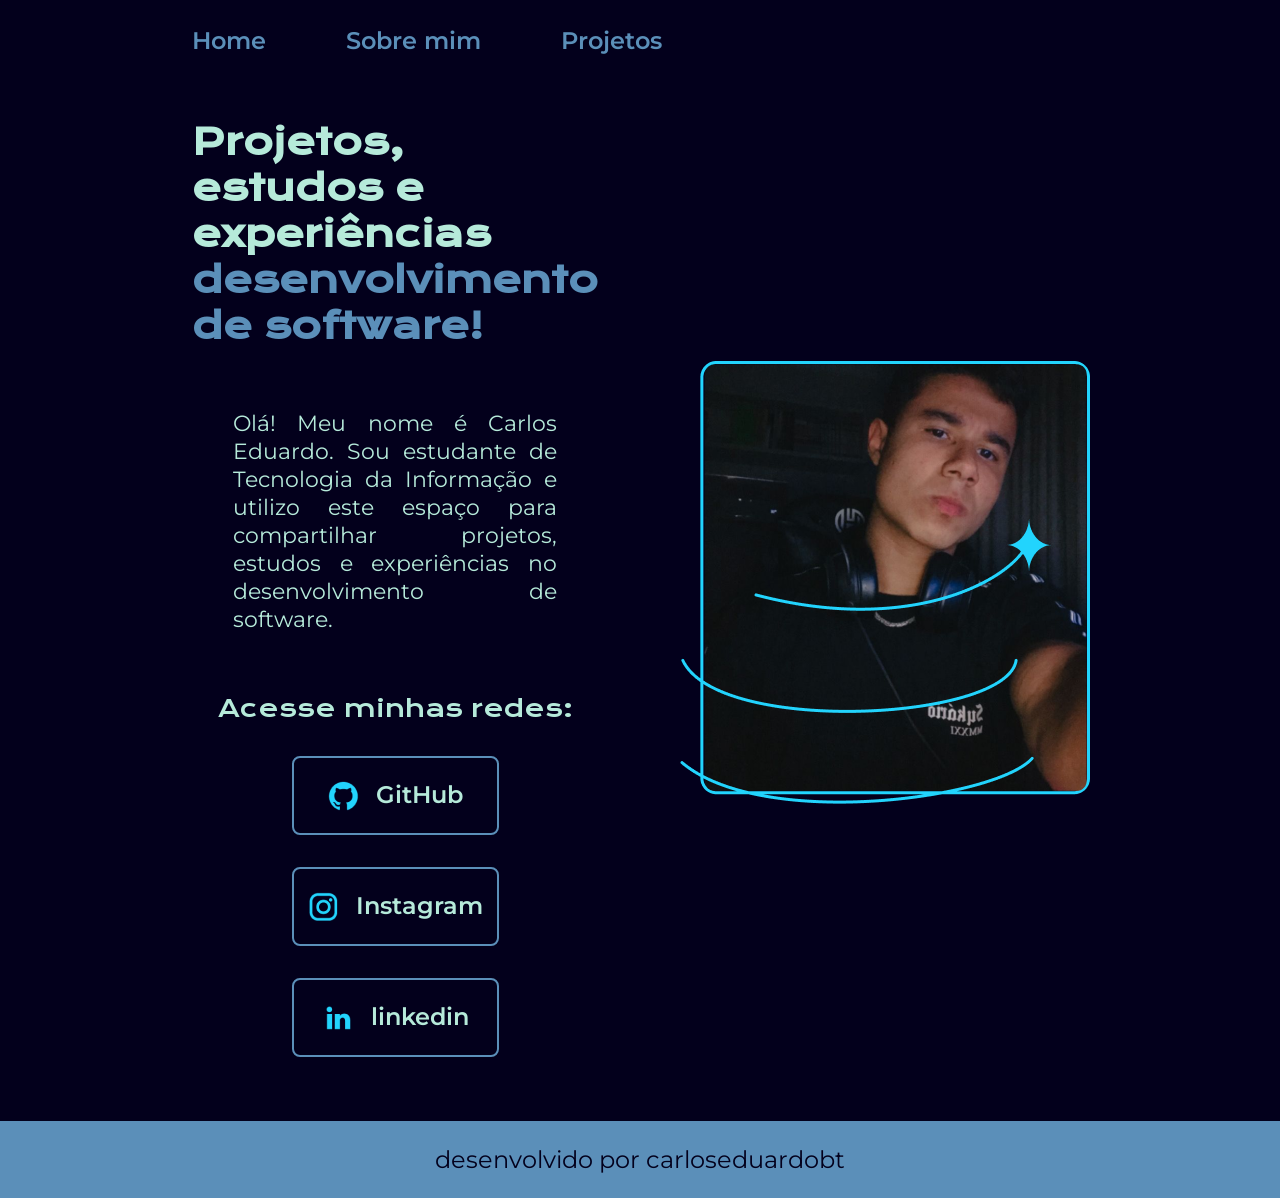
<file: index.html>
<!DOCTYPE html>
<html lang="pt-br">
<head>
    <meta charset="UTF-8">
    <meta http-equiv="X-UA-Compatible" content="IE=edge">
    <meta name="viewport" content="width=device-width, initial-scale=1.0">
    <title>Home</title>
    <link rel="stylesheet" href="./styles/style.css">
</head>
<body>
    <header class="cabecalho">
        <nav class="cabecalho__menu">
            <a class="cabecalho__menu__link" href="index.html">Home</a>
            <a class="cabecalho__menu__link" href="about.html">Sobre mim</a>
            <a class="cabecalho__menu__link" href="repo.html">Projetos</a>

        </nav>
    </header>
    <main class="apresentacao">
        <section class="apresentacao__conteudo">
            <h1 class="apresentacao__conteudo__titulo">Projetos, estudos e experiências 
            <strong class="titulo-destaque"> desenvolvimento de software!</strong></h1>

            <p class="apresentacao__conteudo__texto__index">Olá! Meu nome é Carlos Eduardo.
            Sou estudante de Tecnologia da Informação e utilizo este espaço para
            compartilhar projetos, estudos e experiências no desenvolvimento de software.    
            </p>
         <div class="apresentacao__links">
            <h2 class="apresentacao__links__subtitulo">Acesse minhas redes:</h2>
            <a class="apresentacao__links__navegacao" href="https://github.com/carloseduardobt">
                <img src="assets/github.png"> 
                GitHub
            </a>
            <a class="apresentacao__links__navegacao" href="https://instagram.com/cadu.b_/">
                <img src="assets/instagram.png"> 
                Instagram
            </a>
            <a class="apresentacao__links__navegacao" href="https://linkedin.com">
                <img src="assets/linkedin.png"> 
                linkedin
            </a>
        </div>
        </section>
        <img class="apresentacao__imagem" src="assets/cadufigma3.png" alt= "Foto do cadu">
        </main>
        <footer class="rodape">
            <p>desenvolvido por carloseduardobt</p>
        </footer>
</body>
</html>
</file>
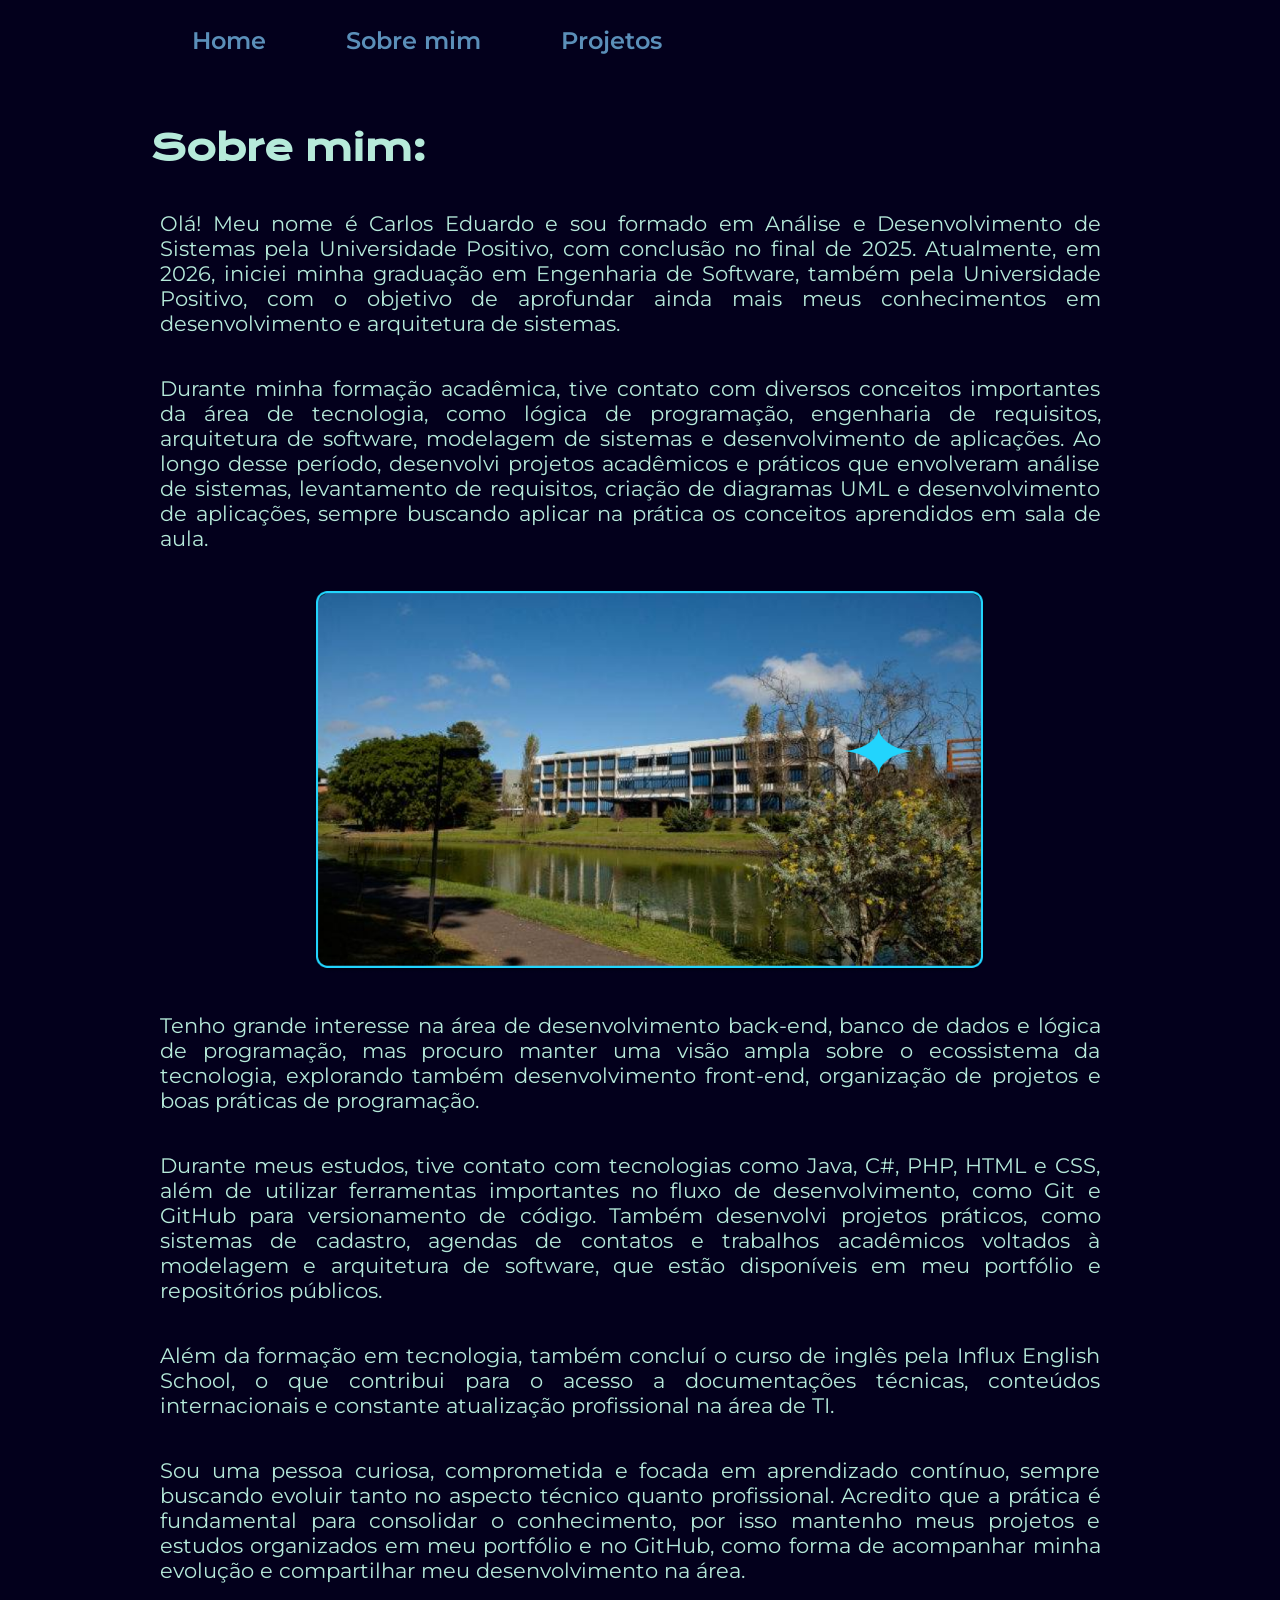
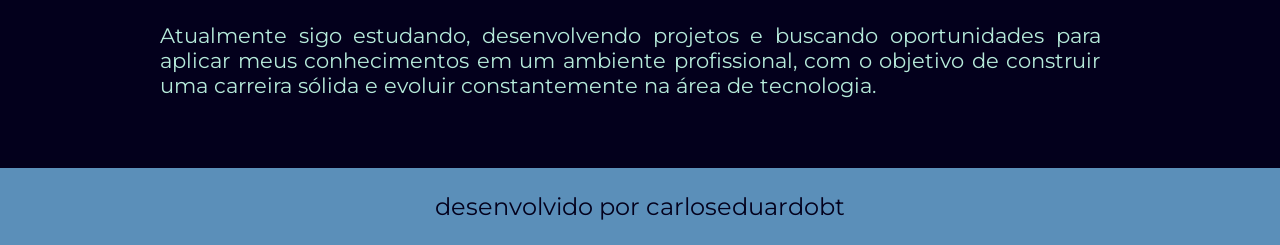
<file: about.html>
<!DOCTYPE html>
<html lang="pt-br">
<head>
    <meta charset="UTF-8">
    <meta http-equiv="X-UA-Compatible" content="IE=edge">
    <meta name="viewport" content="width=device-width, initial-scale=1.0">
    <title>Home</title>
    <link rel="stylesheet" href="./styles/style.css">
</head>
<body>
    <header class="cabecalho">
        <nav class="cabecalho__menu">
            <a class="cabecalho__menu__link" href="index.html">Home</a>
            <a class="cabecalho__menu__link" href="about.html">Sobre mim</a>
            <a class="cabecalho__menu__link" href="repo.html">Projetos</a>
        </nav>
    </header>
    <main class="apresentacao__sobre">
        <section class="apresentacao__conteudo__sobre">
         <h1 class="apresentacao__conteudo__titulo">Sobre mim: </h1>
            <p class="apresentacao__conteudo__texto__sobre">Olá! Meu nome é Carlos Eduardo e sou formado em Análise e Desenvolvimento de Sistemas pela Universidade Positivo,
                 com conclusão no final de 2025. Atualmente, em 2026, iniciei minha graduação em Engenharia de Software, também pela Universidade Positivo,
                  com o objetivo de aprofundar ainda mais meus conhecimentos em desenvolvimento e arquitetura de sistemas. </p>

            <p class="apresentacao__conteudo__texto__sobre">Durante minha formação acadêmica, tive contato com diversos conceitos importantes da área de tecnologia, como lógica de
            programação, engenharia de requisitos, arquitetura de software, modelagem de sistemas e desenvolvimento de aplicações. Ao longo desse período, 
            desenvolvi projetos acadêmicos e práticos que envolveram análise de sistemas, levantamento de requisitos, criação de diagramas UML e 
            desenvolvimento de aplicações, sempre buscando aplicar na prática os conceitos aprendidos em sala de aula.
            </p>

            <img class="apresentacao__imagem__sobre" src="assets/foto_up.png" alt= "Foto da Universidade Positivo">

            <p class="apresentacao__conteudo__texto__sobre">Tenho grande interesse na área de desenvolvimento back-end, banco de dados e lógica de programação, 
                mas procuro manter uma visão ampla sobre o ecossistema da tecnologia, explorando também desenvolvimento front-end, organização de projetos e 
                boas práticas de programação.</p>

            <p class="apresentacao__conteudo__texto__sobre">Durante meus estudos, tive contato com tecnologias como Java, C#, PHP, HTML e CSS, além de utilizar ferramentas 
                importantes no fluxo de desenvolvimento, como Git e GitHub para versionamento de código. Também desenvolvi projetos práticos, como sistemas de cadastro,
                 agendas de contatos e trabalhos acadêmicos voltados à modelagem e arquitetura de software, que estão disponíveis em meu portfólio e repositórios públicos.</p>

            <p class="apresentacao__conteudo__texto__sobre">Além da formação em tecnologia, também concluí o curso de inglês pela Influx English School, o que contribui para
                 o acesso a documentações técnicas, conteúdos internacionais e constante atualização profissional na área de TI.</p>

            
            <p class="apresentacao__conteudo__texto__sobre">Sou uma pessoa curiosa, comprometida e focada em aprendizado contínuo, sempre buscando evoluir tanto no aspecto técnico
                 quanto profissional. Acredito que a prática é fundamental para consolidar o conhecimento, por isso mantenho meus projetos e estudos organizados em meu portfólio e no
                  GitHub, como forma de acompanhar minha evolução e compartilhar meu desenvolvimento na área.</p>
            
            <p class="apresentacao__conteudo__texto__sobre">Atualmente sigo estudando, desenvolvendo projetos e buscando oportunidades para aplicar meus conhecimentos em um ambiente profissional,
                 com o objetivo de construir uma carreira sólida e evoluir constantemente na área de tecnologia.</p>
        </section>

        </main>
        <footer class="rodape">
            <p>desenvolvido por carloseduardobt</p>
        </footer>
</body>
</html>
</file>
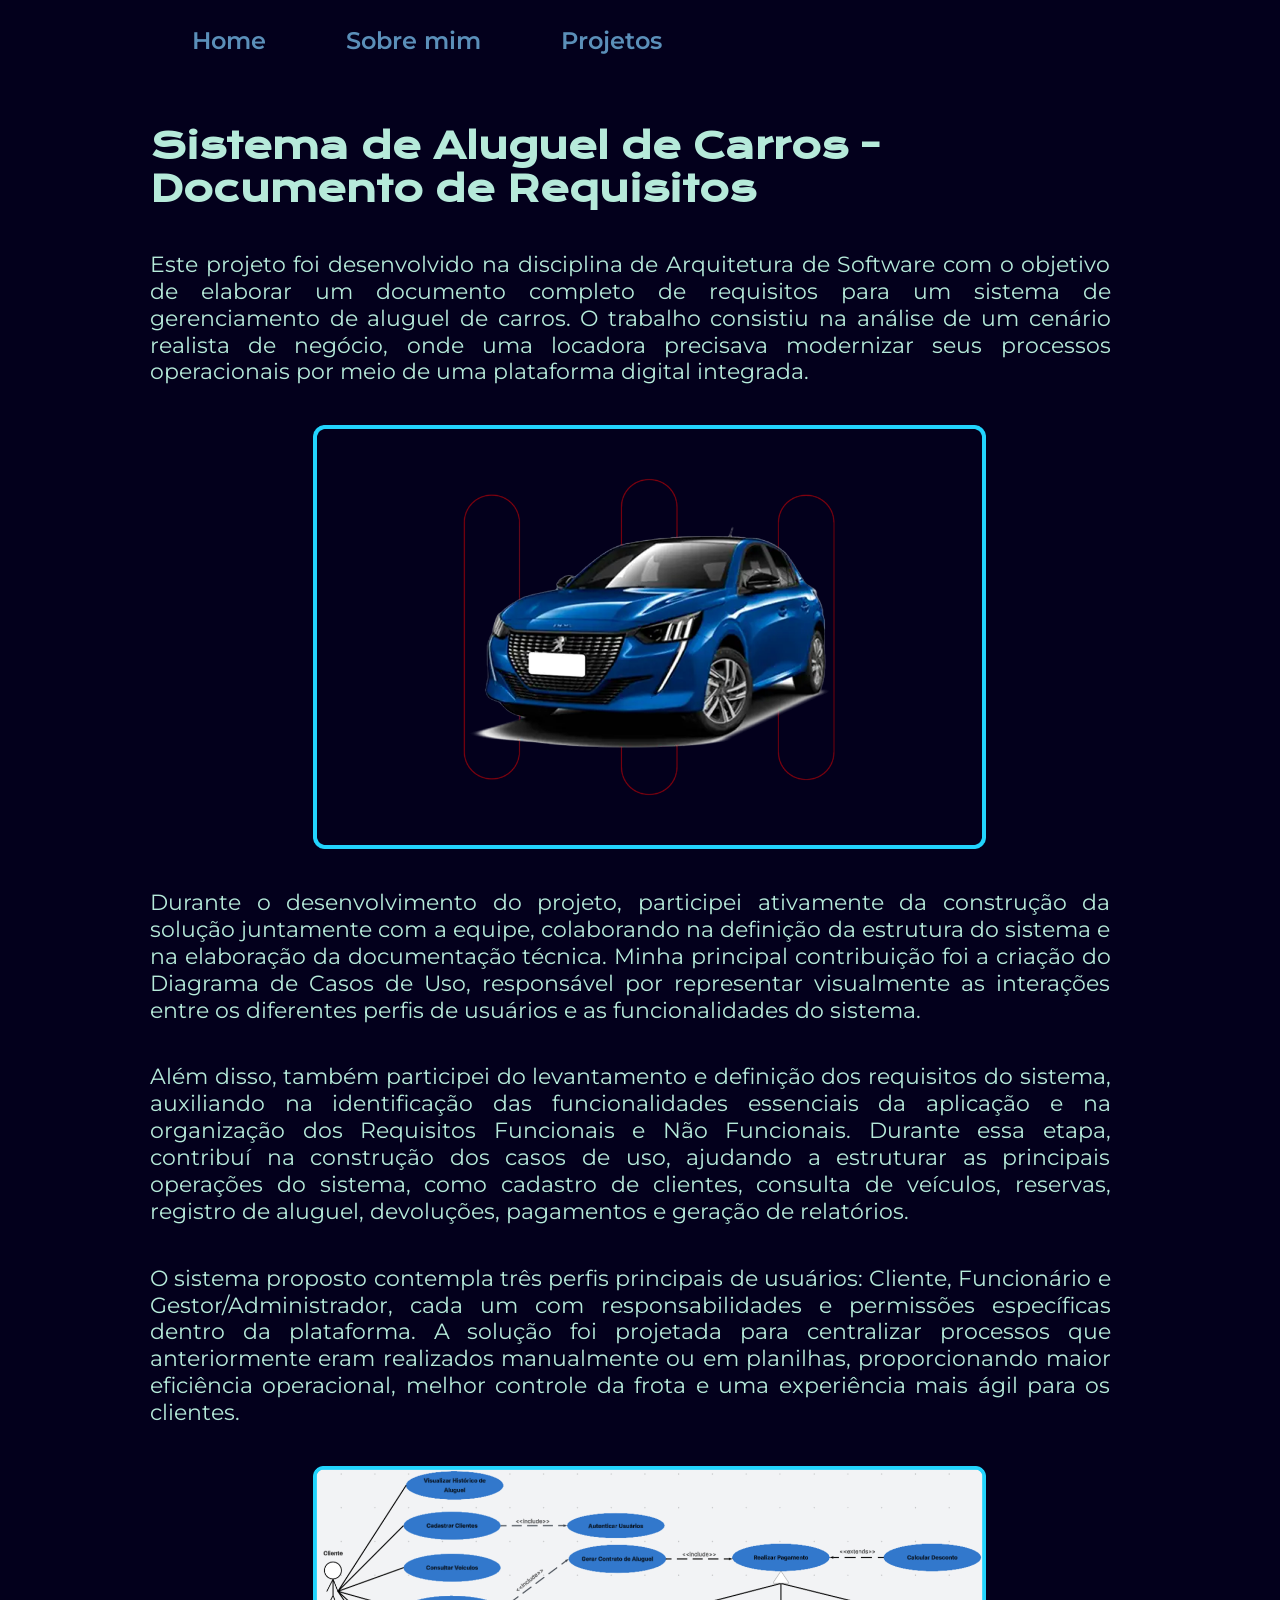
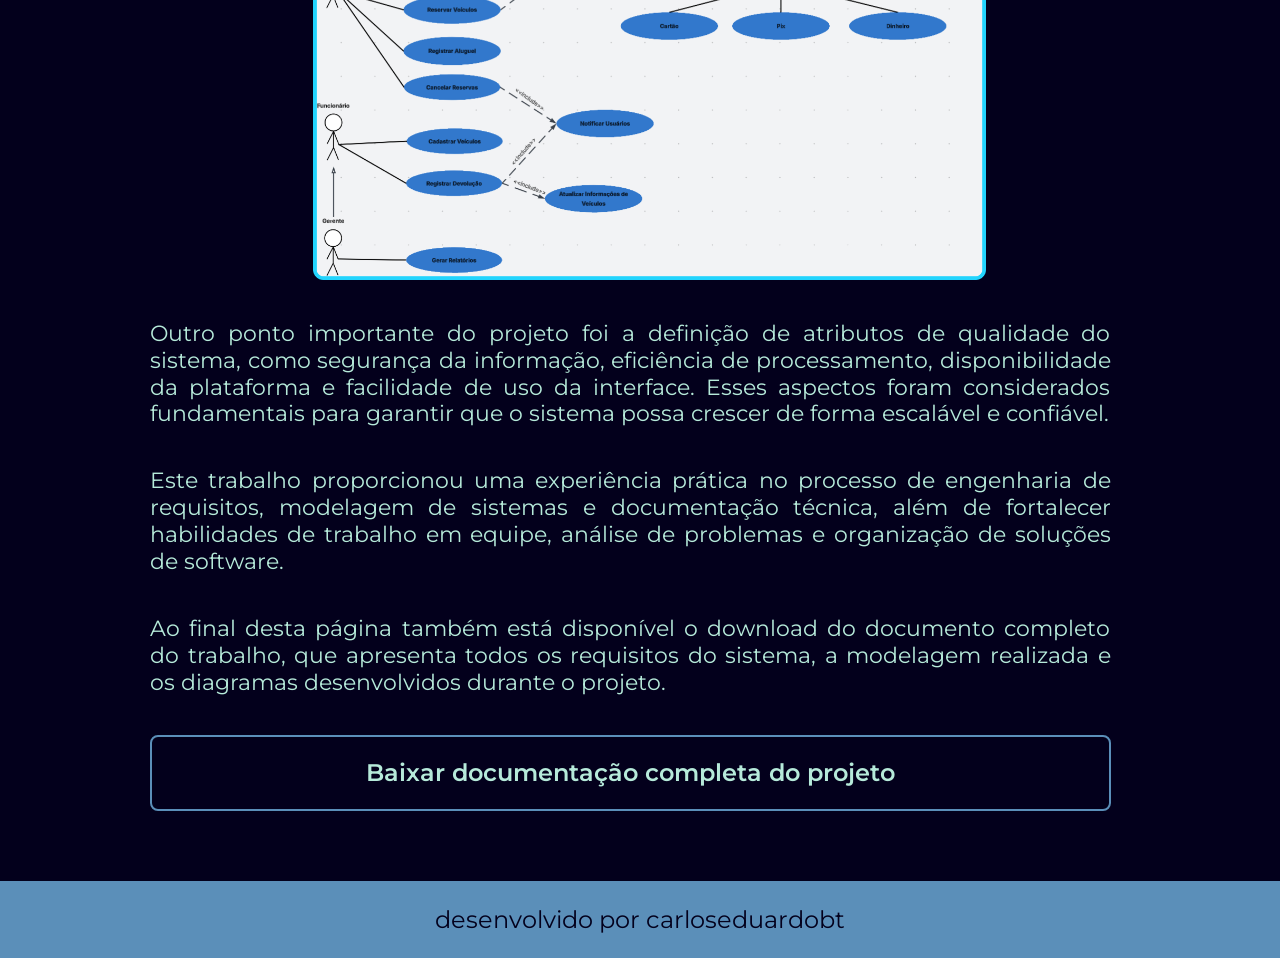
<file: aluguel.html>
<!DOCTYPE html>
<html lang="pt-br">
<head>
    <meta charset="UTF-8">
    <meta http-equiv="X-UA-Compatible" content="IE=edge">
    <meta name="viewport" content="width=device-width, initial-scale=1.0">
    <title>Home</title>
    <link rel="stylesheet" href="./styles/style.css">
</head>
<body>
    <header class="cabecalho">
        <nav class="cabecalho__menu">
            <a class="cabecalho__menu__link" href="index.html">Home</a>
            <a class="cabecalho__menu__link" href="about.html">Sobre mim</a>
            <a class="cabecalho__menu__link" href="repo.html">Projetos</a>
        </nav>
    </header>
    <main class="apresentacao__sobre">
        <section class="apresentacao__conteudo__aluguel">
         <h1 class="apresentacao__conteudo__titulo">Sistema de Aluguel de Carros - Documento de Requisitos</h1>
            
        <p class="apresentacao__conteudo__texto__aluguel"> Este projeto foi desenvolvido na disciplina de Arquitetura de Software com o objetivo de elaborar um documento completo
             de requisitos para um sistema de gerenciamento de aluguel de carros. O trabalho consistiu na análise de um cenário realista de negócio, onde uma locadora precisava
              modernizar seus processos operacionais por meio de uma plataforma digital integrada. </p>

              <img class="apresentacao__imagem__sobre" src="assets/peugeot_208.png" alt= "Foto do diagrama">
            
        <p class="apresentacao__conteudo__texto__aluguel">Durante o desenvolvimento do projeto, participei ativamente da construção da solução juntamente com a equipe, 
            colaborando na definição da estrutura do sistema e na elaboração da documentação técnica. Minha principal contribuição foi a criação do Diagrama de Casos de Uso,
             responsável por representar visualmente as interações entre os diferentes perfis de usuários e as funcionalidades do sistema. </p>
        
        
        <p class="apresentacao__conteudo__texto__aluguel"> Além disso, também participei do levantamento e definição dos requisitos do sistema, auxiliando na identificação
             das funcionalidades essenciais da aplicação e na organização dos Requisitos Funcionais e Não Funcionais. Durante essa etapa, contribuí na construção dos casos de uso,
              ajudando a estruturar as principais operações do sistema, como cadastro de clientes, consulta de veículos, reservas, registro de aluguel, devoluções,
               pagamentos e geração de relatórios.</p>
        
        <p class="apresentacao__conteudo__texto__aluguel">O sistema proposto contempla três perfis principais de usuários: Cliente, Funcionário e Gestor/Administrador,
             cada um com responsabilidades e permissões específicas dentro da plataforma. A solução foi projetada para centralizar processos que anteriormente eram
              realizados manualmente ou em planilhas, proporcionando maior eficiência operacional, melhor controle da frota e uma experiência mais ágil para os clientes. </p>

        <img class="apresentacao__imagem__sobre" src="assets/diagrama_aluguel.png" alt= "Foto do diagrama">

        <p class="apresentacao__conteudo__texto__aluguel">Outro ponto importante do projeto foi a definição de atributos de qualidade do sistema, como segurança da informação,
             eficiência de processamento, disponibilidade da plataforma e facilidade de uso da interface. Esses aspectos foram considerados fundamentais para garantir que o sistema
              possa crescer de forma escalável e confiável.</p>

        <p class="apresentacao__conteudo__texto__aluguel">Este trabalho proporcionou uma experiência prática no processo de engenharia de requisitos, 
            modelagem de sistemas e documentação técnica, além de fortalecer habilidades de trabalho em equipe, análise de problemas e organização de soluções de software.</p>

        <p class="apresentacao__conteudo__texto__aluguel">Ao final desta página também está disponível o download do documento completo do trabalho,
             que apresenta todos os requisitos do sistema, a modelagem realizada e os diagramas desenvolvidos durante o projeto.</p>


    <a class="apresentacao__links__navegacao__repositorio" href="assets/trabalhoArquiteturaSoftwareAluguel.pdf" download>
                Baixar documentação completa do projeto
    </a>
        </section>

        </main>
        <footer class="rodape">
            <p>desenvolvido por carloseduardobt</p>
        </footer>
</body>
</html>
</file>
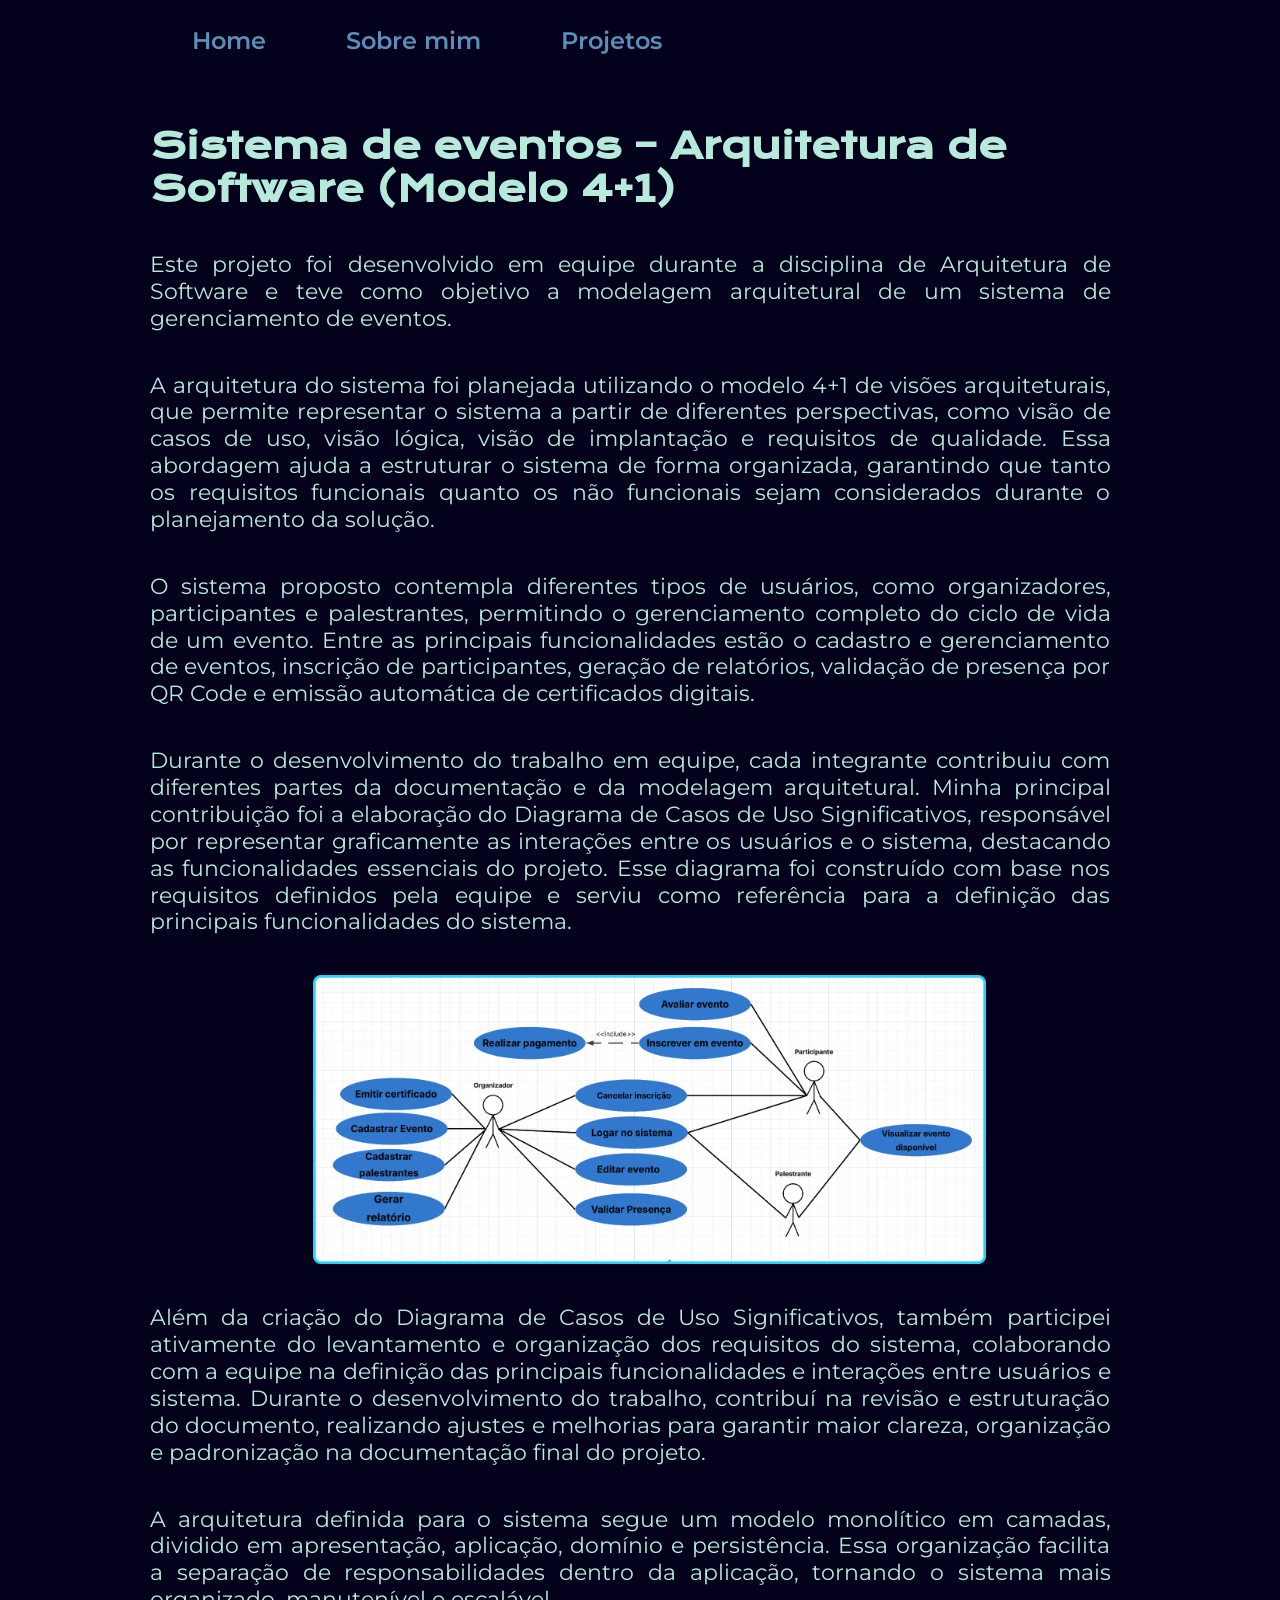
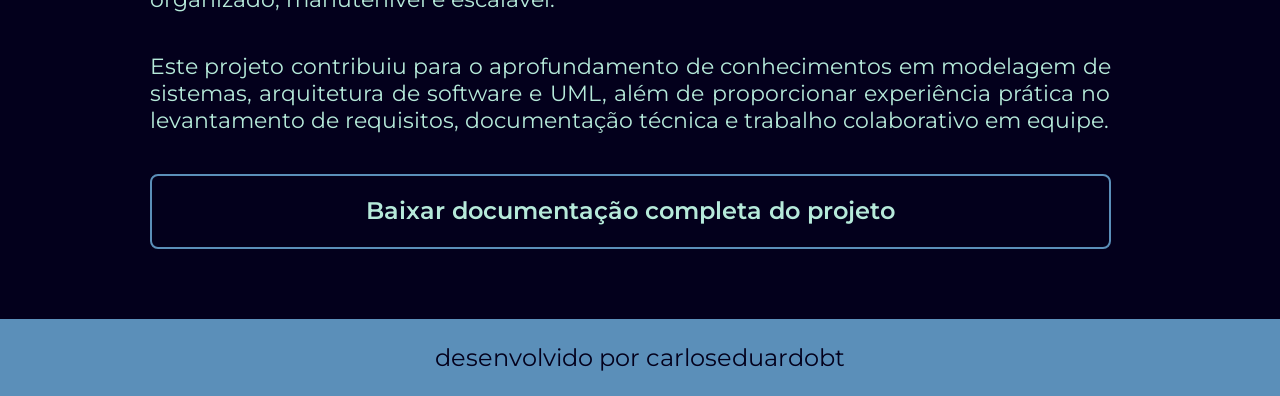
<file: evento.html>
<!DOCTYPE html>
<html lang="pt-br">
<head>
    <meta charset="UTF-8">
    <meta http-equiv="X-UA-Compatible" content="IE=edge">
    <meta name="viewport" content="width=device-width, initial-scale=1.0">
    <title>Home</title>
    <link rel="stylesheet" href="./styles/style.css">
</head>
<body>
    <header class="cabecalho">
        <nav class="cabecalho__menu">
            <a class="cabecalho__menu__link" href="index.html">Home</a>
            <a class="cabecalho__menu__link" href="about.html">Sobre mim</a>
            <a class="cabecalho__menu__link" href="repo.html">Projetos</a>
        </nav>
    </header>
    <main class="apresentacao__sobre">
        <section class="apresentacao__conteudo__aluguel">
         <h1 class="apresentacao__conteudo__titulo">Sistema de eventos – Arquitetura de Software (Modelo 4+1)</h1>
            
        <p class="apresentacao__conteudo__texto__aluguel"> Este projeto foi desenvolvido em equipe durante a disciplina de Arquitetura de Software e teve como objetivo a modelagem 
        arquitetural de um sistema de gerenciamento de eventos. </p>
            
        <p class="apresentacao__conteudo__texto__aluguel">A arquitetura do sistema foi planejada utilizando o modelo 4+1 de visões arquiteturais, que permite representar o sistema
         a partir de diferentes perspectivas, como visão de casos de uso, visão lógica, visão de implantação e requisitos de qualidade. 
        Essa abordagem ajuda a estruturar o sistema de forma organizada, garantindo que tanto os requisitos funcionais quanto os não funcionais sejam considerados durante
        o planejamento da solução. </p>
        
        
        <p class="apresentacao__conteudo__texto__aluguel"> O sistema proposto contempla diferentes tipos de usuários, como organizadores, participantes e palestrantes, permitindo o 
        gerenciamento completo do ciclo de vida de um evento. Entre as principais funcionalidades estão o cadastro e gerenciamento de eventos, inscrição de participantes, 
        geração de relatórios, validação de presença por QR Code e emissão automática de certificados digitais.</p>
        
        <p class="apresentacao__conteudo__texto__aluguel">Durante o desenvolvimento do trabalho em equipe, cada integrante 
        contribuiu com diferentes partes da documentação e da modelagem arquitetural. Minha principal contribuição foi a elaboração do Diagrama de Casos de Uso Significativos, 
        responsável por representar graficamente as interações entre os usuários e o sistema, destacando as funcionalidades essenciais do projeto.
        Esse diagrama foi construído com base nos requisitos definidos pela equipe e serviu como referência para a definição das principais funcionalidades do sistema. </p>

        <img class="apresentacao__imagem__sobre" src="assets/diagrama_eventos.png" alt= "Foto do diagrama">

        <p class="apresentacao__conteudo__texto__aluguel">Além da criação do Diagrama de Casos de Uso Significativos, também participei ativamente do levantamento e organização
             dos requisitos do sistema, colaborando com a equipe na definição das principais funcionalidades e interações entre usuários e sistema. Durante o desenvolvimento do
            trabalho, contribuí na revisão e estruturação do documento, realizando ajustes e melhorias para garantir maior clareza, organização e padronização na documentação
            final do projeto.</p>

        <p class="apresentacao__conteudo__texto__aluguel">A arquitetura definida para o sistema segue um modelo monolítico em camadas, dividido em apresentação, aplicação, 
        domínio e persistência. Essa organização facilita a separação de responsabilidades dentro da aplicação, tornando o sistema mais organizado, manutenível e escalável.</p>

        <p class="apresentacao__conteudo__texto__aluguel">Este projeto contribuiu para o aprofundamento de conhecimentos em modelagem de sistemas, arquitetura de software e UML,
        além de proporcionar experiência prática no levantamento de requisitos, documentação técnica e trabalho colaborativo em equipe.
        </p>


    <a class="apresentacao__links__navegacao__repositorio" href="assets/trabalhoArquiteturaSoftwareEvento.pdf" download>
                Baixar documentação completa do projeto
    </a>
        </section>

        </main>
        <footer class="rodape">
            <p>desenvolvido por carloseduardobt</p>
        </footer>
</body>
</html>
</file>
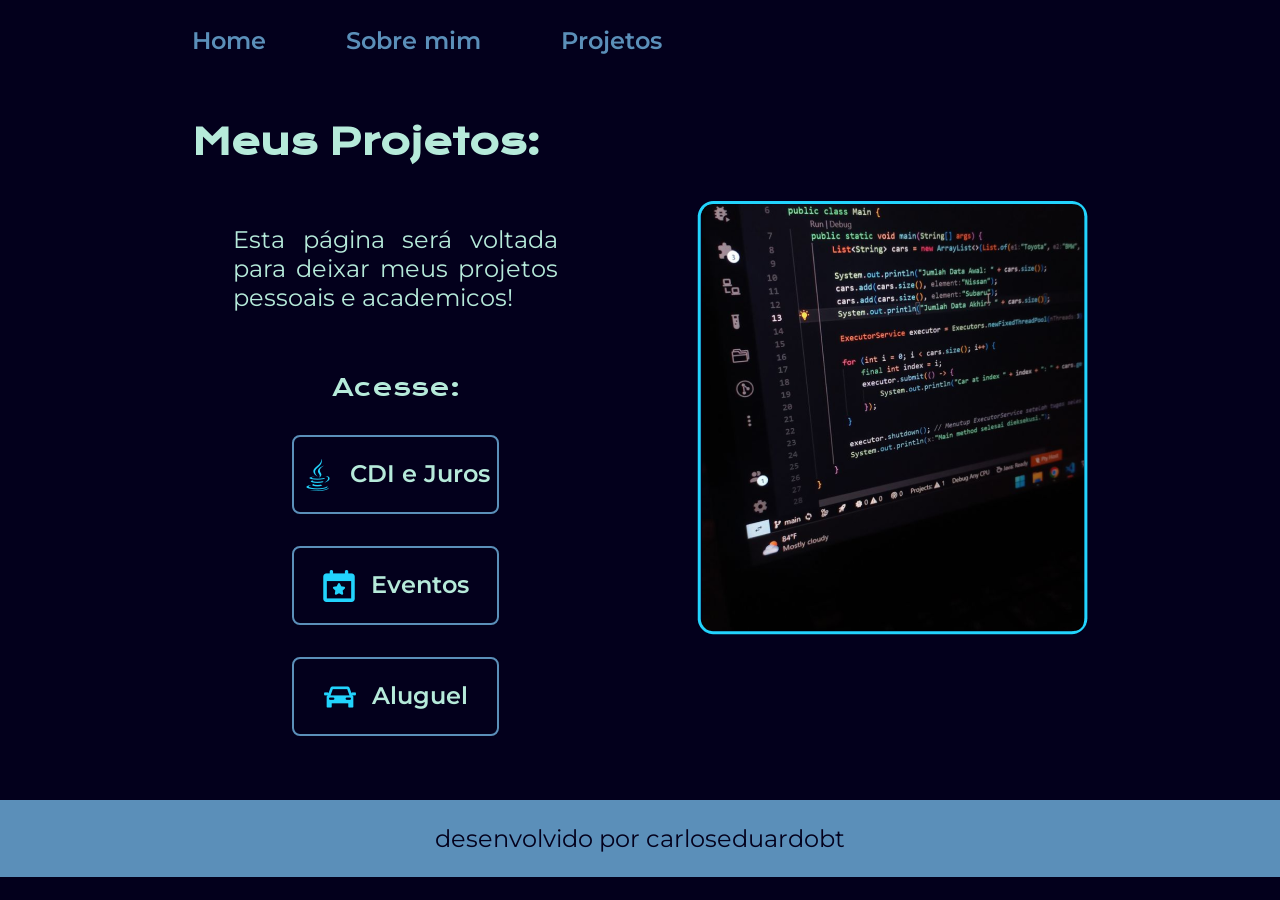
<file: repo.html>
<!DOCTYPE html>
<html lang="pt-br">
<head>
    <meta charset="UTF-8">
    <meta http-equiv="X-UA-Compatible" content="IE=edge">
    <meta name="viewport" content="width=device-width, initial-scale=1.0">
    <title>Home</title>
    <link rel="stylesheet" href="./styles/style.css">
</head>
<body>
    <header class="cabecalho">
        <nav class="cabecalho__menu">
            <a class="cabecalho__menu__link" href="index.html">Home</a>
            <a class="cabecalho__menu__link" href="about.html">Sobre mim</a>
            <a class="cabecalho__menu__link" href="repo.html">Projetos</a>

        </nav>
    </header>
    <main class="apresentacao">
        <section class="apresentacao__conteudo">
            
            <h1 class="apresentacao__conteudo__titulo">Meus Projetos:</strong></h1>
            <p class="apresentacao__conteudo__texto">Esta página será voltada para deixar meus projetos pessoais e academicos!   
            </p>
         <div class="apresentacao__links">
            <h2 class="apresentacao__links__subtitulo">Acesse:</h2>
            <a class="apresentacao__links__navegacao" href="https://github.com/carloseduardobt/calculadorasjava">
                <img src="assets/java.png"> 
                CDI e Juros
            </a>
            <a class="apresentacao__links__navegacao" href="evento.html">
                <img src="assets/evento.png"> 
                Eventos
            </a>
            <a class="apresentacao__links__navegacao" href="aluguel.html">
                <img src="assets/car.png"> 
                Aluguel
            </a>
        </div>
        </section>
        <img class="apresentacao__imagem" src="assets/computador_java.png" alt= "Foto do pc Java">
        </main>
        <footer class="rodape">
            <p>desenvolvido por carloseduardobt</p>
        </footer>
</body>
</html>
</file>
<file: styles/style.css>
@import url('https://fonts.googleapis.com/css2?family=Krona+One&family=Montserrat:wght@400;600&display=swap');

 :root { 
    --cor-primaria: #03001C;
    --cor-secundaria: #B6EADA;
    --cor-terciaria: #5B8FB9;
    --cor-hover: #301E67;
    
    --fonte-primaria:'Krona One', sans-serif;
    --fonte-secundaria:'Montserrat', sans-serif;

 }
  * {
     margin: 0; 
    padding: 0;
} 

.cabecalho{
    padding: 2% 0% 0% 15%;
}

body{
    box-sizing: border-box;
    background-color: var(--cor-primaria);
    color: var(--cor-secundaria);
}

.cabecalho__menu{
    display: flex;
    gap: 80px;
    /* padding: 2% 0% 0% 15%; */
}


.cabecalho__menu__link{
    font-family: var(--fonte-secundaria) ;
    font-size: 1.5rem;
    font-weight: 600;
    color: var(--cor-terciaria);
    text-decoration: none;
}

.apresentacao {
    padding: 5% 15%;
    display: flex;
    align-items: center;
    justify-content: space-between;
    gap: 82px ;
}

.apresentacao__conteudo {
    width: 50%;
    display: flex;
    flex-direction: column;
    gap: 40px;
    
}

.apresentacao__sobre {
    padding: 70px 0px 70px 150px;
    display: flex;
    align-items: center;
    justify-content: space-between;
    gap: 82spx; 
}



.apresentacao__conteudo__sobre {
    width: 85%;
    display: flex;
    flex-direction: column;
    gap: 40px;
    
} 

.apresentacao__conteudo__aluguel {
    width: 85%;
    display: flex;
    flex-direction: column;
    gap: 40px;
    line-height: 1.2;
}

.apresentacao__conteudo__titulo{
    font-size:2.25rem; 
    font-family: var(--fonte-primaria);
}

.titulo-destaque {
    color: var(--cor-terciaria);
}

.apresentacao__conteudo__texto{
    font-size: 1.5rem;
    font-family: var(--fonte-secundaria);
    padding: 5% 10%;
    text-align: justify;
}

.apresentacao__conteudo__texto__index{
    font-size: 1.4rem;
    font-family: var(--fonte-secundaria);
    padding: 5% 10%;
    text-align: justify;
}

.apresentacao__conteudo__texto__sobre{
    font-size: 1.3rem;
    font-family: var(--fonte-secundaria);
    padding: 0% 10px;
    text-align: justify;
}

.apresentacao__conteudo__texto__aluguel{
    font-size: 1.4rem;
    font-family: var(--fonte-secundaria);
    text-align: justify;
}
 .apresentacao__links{
   display: flex;
   flex-direction: column;
   justify-content: space-between;
   align-items: center;
   gap: 32px;
 }
 .apresentacao__links__subtitulo{
    font-family: var(--fonte-primaria);
    font-weight: 400;
    font-size: 1.5rem;
 }


 .apresentacao__links__navegacao{
    display: flex;
    justify-content: center;
    gap: 16px;
    border: 2px solid var(--cor-terciaria);
    width: 50%;
    text-align: center;
    border-radius: 8px;
    font-size: 1.5rem;
    font-weight: 600;
    padding: 21.5px 0;
    text-decoration: none;
    color: var(--cor-secundaria);
    font-family: var(--fonte-secundaria);
}

.apresentacao__links__navegacao__repositorio {
    display: flex;
    justify-content: center;
    border: 2px solid var(--cor-terciaria);
    gap: 16px;
    text-align: center;
    border-radius: 8px;
    font-size: 1.5rem;
    font-weight: 600;
    padding: 21.5px 0;
    text-decoration: none;
    color: var(--cor-secundaria);
    font-family: var(--fonte-secundaria);
}

 .apresentacao__links__navegacao:hover{
    background-color: var(--cor-hover)
 }

  .apresentacao__links__navegacao__repositorio:hover{
    background-color: var(--cor-hover)
 }

 .apresentacao__imagem {
    width: 50%;
 }

 .apresentacao__imagem__sobre {
    width: 70%;
    padding: 0% 17%;
    align-items: center;
 }

 .rodape{
    padding: 24px;
    color: var(--cor-primaria);
    background-color: var(--cor-terciaria);
    text-align: center;
    font-family: var(--fonte-secundaria);
    font-size: 1.5rem;
    font-weight: 400;
 }

 @media (max-width:1200){
    .cabeçalho{
    padding: 10%;
    }

    .cabecalho__menu {
    justify-content: center;
    padding: 5%;
    }

    .apresentacao{
        flex-direction: column-reverse;
    }

    .apresentacao__conteudo{
        flex-direction: column-reverse;
    }

    .apresentacao__conteudo__sobre {
        padding: 5px;
    }
    
    .apresentacao__conteudo__sobre p {
  margin-bottom: 16px;   /* Espaço entre parágrafos */
}
    
    .apresentacao__conteudo{
        width: auto;
    }
 }
</file>
